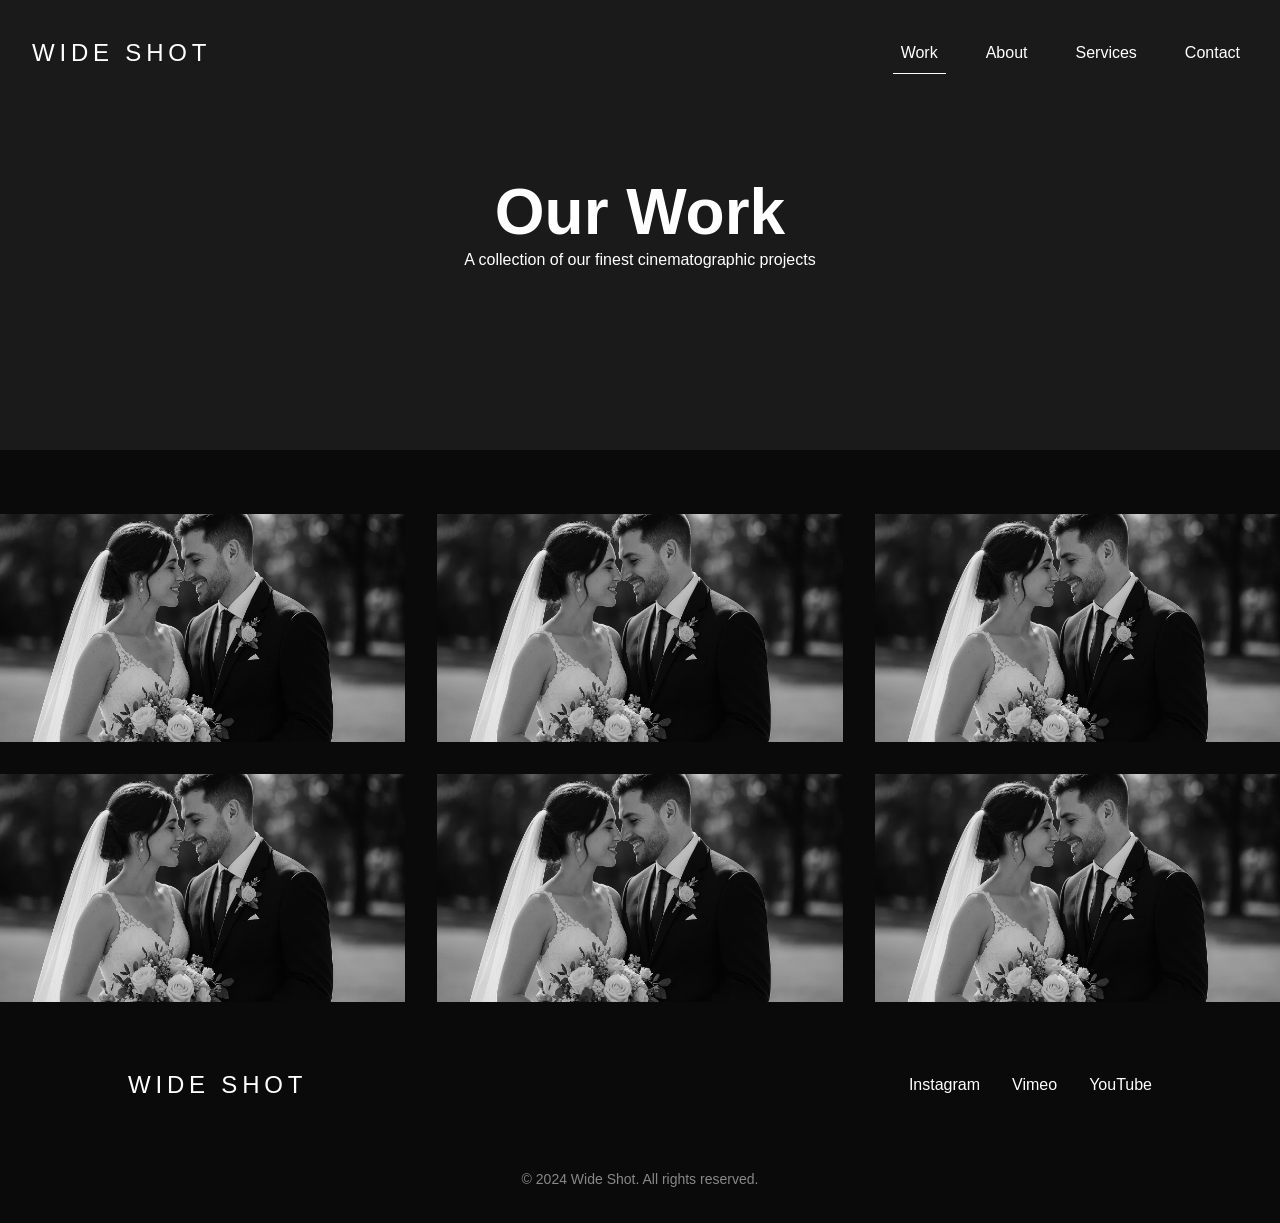
<file: pages/work.html>
<!DOCTYPE html>
<html lang="en">
<head>
    <meta charset="UTF-8">
    <meta name="viewport" content="width=device-width, initial-scale=1.0">
    <title>Our Work | Wide Shot</title>
    
    <!-- Fonts -->
    <link href="https://api.fontshare.com/v2/css?f[]=clash-display@400,700&f[]=general-sans@500,600,400&display=swap" rel="stylesheet">
    
    <!-- Libraries -->
    <link href="https://unpkg.com/aos@2.3.1/dist/aos.css" rel="stylesheet">
    
    <!-- Custom CSS -->
    <link rel="stylesheet" href="../css/style.css">
</head>
<body>
    <!-- Navigation -->
    <nav class="nav">
        <div class="nav-logo"><a href="../index.html">WIDE SHOT</a></div>
        <div class="nav-links">
            <a href="work.html" class="active">Work</a>
            <a href="about.html">About</a>
            <a href="services.html">Services</a>
            <a href="contact.html">Contact</a>
        </div>
        <div class="nav-toggle">
            <div class="line"></div>
            <div class="line"></div>
        </div>
    </nav>

    <!-- Page Header -->
    <header class="page-header">
        <h1 data-aos="fade-up">Our Work</h1>
        <p data-aos="fade-up" data-aos-delay="100">A collection of our finest cinematographic projects</p>
    </header>

    <!-- Work Grid -->
    <section class="work-grid-section">
        <div class="work-grid">
            <div class="work-item" data-aos="fade-up">
                <img src="../images/wedding.jpg" alt="Wedding Film">
                <div class="work-info">
                    <h3>Eternal Moments</h3>
                    <p>Wedding Film</p>
                </div>
            </div>
            <div class="work-item" data-aos="fade-up">
                <img src="../images/commercial.jpg" alt="Commercial">
                <div class="work-info">
                    <h3>Brand Vision</h3>
                    <p>Commercial</p>
                </div>
            </div>
            <div class="work-item" data-aos="fade-up">
                <img src="../images/documentary.jpg" alt="Documentary">
                <div class="work-info">
                    <h3>Life Stories</h3>
                    <p>Documentary</p>
                </div>
            </div>
            <div class="work-item" data-aos="fade-up">
                <img src="../images/music.jpg" alt="Music Video">
                <div class="work-info">
                    <h3>Rhythm & Visuals</h3>
                    <p>Music Video</p>
                </div>
            </div>
            <div class="work-item" data-aos="fade-up">
                <img src="../images/event.jpg" alt="Event Coverage">
                <div class="work-info">
                    <h3>Live Moments</h3>
                    <p>Event Coverage</p>
                </div>
            </div>
            <div class="work-item" data-aos="fade-up">
                <img src="../images/fashion.jpg" alt="Fashion Film">
                <div class="work-info">
                    <h3>Style in Motion</h3>
                    <p>Fashion Film</p>
                </div>
            </div>
        </div>
    </section>

    <!-- Footer -->
    <footer class="footer">
        <div class="footer-content">
            <div class="footer-logo">WIDE SHOT</div>
            <div class="footer-social">
                <a href="#" target="_blank">Instagram</a>
                <a href="#" target="_blank">Vimeo</a>
                <a href="#" target="_blank">YouTube</a>
            </div>
        </div>
        <div class="footer-bottom">
            <p>&copy; 2024 Wide Shot. All rights reserved.</p>
        </div>
    </footer>

    <!-- Scripts -->
    <script src="https://code.jquery.com/jquery-3.7.1.min.js"></script>
    <script src="https://unpkg.com/aos@2.3.1/dist/aos.js"></script>
    <script src="../js/main.js"></script>
</body>
</html>
</file>
<file: css/style.css>
/* Reset and Base Styles */
* {
    margin: 0;
    padding: 0;
    box-sizing: border-box;
}

:root {
    --primary-black: #0a0a0a;
    --secondary-black: #1a1a1a;
    --primary-white: #ffffff;
    --secondary-white: #f5f5f5;
    --accent-gray: #888888;
}

body {
    font-family: 'General Sans', sans-serif;
    background-color: var(--primary-black);
    color: var(--primary-white);
    line-height: 1.6;
    overflow-x: hidden;
}

/* Typography */
h1, h2, h3 {
    font-family: 'Clash Display', sans-serif;
    font-weight: 700;
}

h1 {
    font-size: clamp(2.5rem, 5vw, 4.5rem);
    line-height: 1.1;
}

h2 {
    font-size: clamp(2rem, 4vw, 3.5rem);
    margin-bottom: 2rem;
}

/* Loader */
.loader {
    position: fixed;
    top: 0;
    left: 0;
    width: 100%;
    height: 100%;
    background: var(--primary-black);
    display: flex;
    justify-content: center;
    align-items: center;
    z-index: 1000;
    animation: fadeOut 1s ease-in-out 2s forwards;
}

.loader-text {
    font-family: 'Clash Display', sans-serif;
    font-size: 2rem;
    letter-spacing: 0.5em;
    animation: pulse 1.5s infinite;
}

/* Navigation */
.nav {
    position: fixed;
    top: 0;
    left: 0;
    width: 100%;
    padding: 2rem;
    display: flex;
    justify-content: space-between;
    align-items: center;
    z-index: 100;
    transition: background-color 0.3s ease, padding 0.3s ease;
}

.nav.scrolled {
    background-color: rgba(10, 10, 10, 0.95);
    padding: 1.5rem 2rem;
    backdrop-filter: blur(10px);
}

.nav-logo {
    font-family: 'Clash Display', sans-serif;
    font-size: 1.5rem;
    letter-spacing: 0.2em;
}

.nav-links {
    display: flex;
    gap: 2rem;
}

.nav-links a {
    color: var(--primary-white);
    text-decoration: none;
    position: relative;
    padding: 0.5rem;
}

.nav-links a::after {
    content: '';
    position: absolute;
    bottom: 0;
    left: 0;
    width: 0;
    height: 1px;
    background: var(--primary-white);
    transition: width 0.3s ease;
}

.nav-links a:hover::after {
    width: 100%;
}

.nav-toggle {
    display: none;
    flex-direction: column;
    gap: 6px;
    cursor: pointer;
}

.nav-toggle .line {
    width: 24px;
    height: 2px;
    background: var(--primary-white);
    transition: 0.3s ease;
}

/* Hero Section */
.hero {
    height: 100vh;
    display: flex;
    flex-direction: column;
    justify-content: center;
    padding: 0 10%;
    position: relative;
}

.hero-slider {
    height: 100vh;
    position: relative;
    overflow: hidden;
}

.hero-swiper {
    width: 100%;
    height: 100%;
}

.hero-slide {
    width: 100%;
    height: 100vh;
    background-size: cover;
    background-position: center;
    background-repeat: no-repeat;
    position: relative;
    display: flex;
    align-items: center;
    padding: 0 10%;
}

.hero-slide::before {
    content: '';
    position: absolute;
    top: 0;
    left: 0;
    width: 100%;
    height: 100%;
    background: rgba(0, 0, 0, 0.4);
    z-index: 1;
}

.hero-content {
    position: relative;
    z-index: 2;
    max-width: 1200px;
}

.hero-content p {
    font-size: clamp(1rem, 2vw, 1.5rem);
    margin-top: 2rem;
    color: var(--accent-gray);
}

.hero-scroll {
    position: absolute;
    bottom: 2rem;
    left: 50%;
    transform: translateX(-50%);
    display: flex;
    flex-direction: column;
    align-items: center;
    gap: 1rem;
    opacity: 0.7;
    z-index: 10;
}

.scroll-line {
    width: 1px;
    height: 60px;
    background: var(--primary-white);
    animation: scrollLine 2s infinite;
}

/* Work Section */
.work {
    padding: 10% 5%;
}

.work-slider {
    margin-top: 4rem;
    overflow: visible;
}

.work-item {
    position: relative;
    overflow: hidden;
    aspect-ratio: 16/9;
}

.work-item img {
    width: 100%;
    height: 100%;
    object-fit: cover;
    filter: grayscale(100%);
    transition: transform 0.6s ease;
}

.work-item:hover img {
    transform: scale(1.05);
}

.work-info {
    position: absolute;
    bottom: 0;
    left: 0;
    width: 100%;
    padding: 2rem;
    background: linear-gradient(transparent, rgba(0,0,0,0.8));
    opacity: 0;
    transform: translateY(20px);
    transition: 0.4s ease;
}

.work-item:hover .work-info {
    opacity: 1;
    transform: translateY(0);
}

/* About Section */
.about {
    padding: 10% 10%;
    background: var(--secondary-black);
}

.about-content {
    max-width: 800px;
    margin: 0 auto;
}

.about-stats {
    display: grid;
    grid-template-columns: repeat(auto-fit, minmax(200px, 1fr));
    gap: 2rem;
    margin-top: 4rem;
    text-align: center;
}

.stat .number {
    font-size: 3rem;
    font-weight: 700;
    display: block;
}

.stat .label {
    color: var(--accent-gray);
    text-transform: uppercase;
    letter-spacing: 0.1em;
}

/* Services Section */
.services {
    padding: 10% 5%;
}

.services-grid {
    display: grid;
    grid-template-columns: repeat(auto-fit, minmax(250px, 1fr));
    gap: 2rem;
    margin-top: 4rem;
}

.service-card {
    background: var(--secondary-black);
    padding: 2rem;
    border-radius: 4px;
    transition: 0.3s ease;
}

.service-card:hover {
    transform: translateY(-10px);
}

.service-card h3 {
    margin-bottom: 1rem;
}

.service-card p {
    color: var(--accent-gray);
}

/* Contact Section */
.contact {
    padding: 10% 10%;
    background: var(--secondary-black);
    text-align: center;
}

.contact-form {
    max-width: 600px;
    margin: 4rem auto 0;
}

.form-group {
    position: relative;
    margin-bottom: 2rem;
}

.form-group input,
.form-group textarea {
    width: 100%;
    padding: 1rem;
    background: transparent;
    border: none;
    border-bottom: 1px solid var(--accent-gray);
    color: var(--primary-white);
    font-size: 1rem;
    transition: 0.3s ease;
}

.form-group label {
    position: absolute;
    top: 1rem;
    left: 1rem;
    color: var(--accent-gray);
    transition: 0.3s ease;
    pointer-events: none;
}

.form-group input:focus,
.form-group textarea:focus {
    border-color: var(--primary-white);
    outline: none;
}

.form-group input:focus + label,
.form-group textarea:focus + label,
.form-group input:valid + label,
.form-group textarea:valid + label {
    top: -0.5rem;
    left: 0;
    font-size: 0.875rem;
}

button {
    background: var(--primary-white);
    color: var(--primary-black);
    border: none;
    padding: 1rem 3rem;
    font-size: 1rem;
    cursor: pointer;
    transition: 0.3s ease;
}

button:hover {
    background: var(--secondary-white);
    transform: translateY(-2px);
}

/* Footer */
.footer {
    padding: 4rem 10% 2rem;
}

.footer-content {
    display: flex;
    justify-content: space-between;
    align-items: center;
    margin-bottom: 4rem;
}

.footer-logo {
    font-family: 'Clash Display', sans-serif;
    font-size: 1.5rem;
    letter-spacing: 0.2em;
}

.footer-social {
    display: flex;
    gap: 2rem;
}

.footer-social a {
    color: var(--primary-white);
    text-decoration: none;
    transition: 0.3s ease;
}

.footer-social a:hover {
    color: var(--accent-gray);
}

.footer-bottom {
    text-align: center;
    color: var(--accent-gray);
    font-size: 0.875rem;
}

/* Animations */
@keyframes fadeOut {
    from { opacity: 1; visibility: visible; }
    to { opacity: 0; visibility: hidden; }
}

@keyframes pulse {
    0% { opacity: 1; }
    50% { opacity: 0.5; }
    100% { opacity: 1; }
}

@keyframes scrollLine {
    0% { transform: scaleY(0); transform-origin: top; }
    50% { transform: scaleY(1); transform-origin: top; }
    50.1% { transform: scaleY(1); transform-origin: bottom; }
    100% { transform: scaleY(0); transform-origin: bottom; }
}

/* Media Queries */
@media (max-width: 768px) {
    .nav-links {
        display: none;
    }

    .nav-toggle {
        display: flex;
    }

    .hero {
        padding: 0 5%;
    }

    .about,
    .contact {
        padding: 15% 5%;
    }
}

/* Swiper Customization */
.swiper-pagination-bullet {
    width: 12px;
    height: 12px;
    background: var(--primary-white);
    opacity: 0.5;
}

.swiper-pagination-bullet-active {
    opacity: 1;
}

/* Page Header */
.page-header {
    height: 50vh;
    display: flex;
    flex-direction: column;
    justify-content: center;
    align-items: center;
    text-align: center;
    padding: 0 5%;
    background: var(--secondary-black);
}

/* Work Preview Section */
.work-preview {
    padding: 10% 5%;
}

.work-grid {
    display: grid;
    grid-template-columns: repeat(auto-fit, minmax(350px, 1fr));
    gap: 2rem;
    margin-top: 4rem;
}

.cta-button {
    text-align: center;
    margin-top: 4rem;
}

.button {
    display: inline-block;
    background: var(--primary-white);
    color: var(--primary-black);
    padding: 1rem 3rem;
    text-decoration: none;
    transition: 0.3s ease;
}

.button:hover {
    background: var(--secondary-white);
    transform: translateY(-2px);
}

/* Services Content */
.services-content {
    padding: 5% 10%;
}

.service-item {
    display: grid;
    grid-template-columns: 1fr 1fr;
    gap: 4rem;
    margin-bottom: 8rem;
    align-items: center;
}

.service-item:nth-child(even) {
    direction: rtl;
}

.service-item:nth-child(even) .service-details {
    direction: ltr;
}

.service-item img {
    width: 100%;
    height: 100%;
    object-fit: cover;
    filter: grayscale(100%);
}

.service-details h2 {
    margin-bottom: 1rem;
}

.service-details ul {
    list-style: none;
    margin: 2rem 0;
}

.service-details li {
    margin-bottom: 0.5rem;
    padding-left: 1.5rem;
    position: relative;
}

.service-details li::before {
    content: '';
    position: absolute;
    left: 0;
    top: 50%;
    width: 0.5rem;
    height: 0.5rem;
    background: var(--primary-white);
    transform: translateY(-50%);
}

/* Equipment Section */
.equipment-section {
    padding: 5% 10%;
    background: var(--secondary-black);
    text-align: center;
}

.equipment-grid {
    display: grid;
    grid-template-columns: repeat(auto-fit, minmax(250px, 1fr));
    gap: 2rem;
    margin-top: 4rem;
}

.equipment-item h3 {
    margin-bottom: 1rem;
}

/* Team Section */
.team-section {
    padding: 5% 0;
}

.team-grid {
    display: grid;
    grid-template-columns: repeat(auto-fit, minmax(250px, 1fr));
    gap: 2rem;
    margin-top: 4rem;
}

.team-member {
    text-align: center;
}

.team-member img {
    width: 100%;
    aspect-ratio: 1;
    object-fit: cover;
    filter: grayscale(100%);
    margin-bottom: 1.5rem;
}

.team-member h3 {
    margin-bottom: 0.5rem;
}

.team-member p {
    color: var(--accent-gray);
}

/* Values Section */
.values-section {
    padding: 5% 0;
}

.values-grid {
    display: grid;
    grid-template-columns: repeat(auto-fit, minmax(250px, 1fr));
    gap: 2rem;
    margin-top: 4rem;
}

.value-item {
    padding: 2rem;
    background: var(--secondary-black);
    text-align: center;
}

.value-item h3 {
    margin-bottom: 1rem;
}

/* Contact Grid */
.contact-content {
    padding: 5% 10%;
}

.contact-grid {
    display: grid;
    grid-template-columns: 3fr 2fr;
    gap: 4rem;
}

.contact-info {
    background: var(--secondary-black);
    padding: 2rem;
}

.info-section {
    margin-bottom: 2rem;
}

.info-section h3 {
    margin-bottom: 1rem;
}

.social-grid {
    display: grid;
    grid-template-columns: repeat(3, 1fr);
    gap: 1rem;
    margin-top: 1rem;
}

.social-item {
    display: block;
    padding: 1rem;
    text-align: center;
    color: var(--primary-white);
    text-decoration: none;
    border: 1px solid var(--accent-gray);
    transition: 0.3s ease;
}

.social-item:hover {
    background: var(--primary-white);
    color: var(--primary-black);
}

/* Map Section */
.map-section {
    padding: 5% 10%;
}

.map-container {
    width: 100%;
    height: 400px;
    overflow: hidden;
}

.map-image {
    width: 100%;
    height: 100%;
    object-fit: cover;
    filter: grayscale(100%);
}

/* Active Navigation Link */
.nav-links a.active::after {
    width: 100%;
}

/* Responsive Adjustments */
@media (max-width: 1024px) {
    .contact-grid {
        grid-template-columns: 1fr;
    }

    .service-item {
        grid-template-columns: 1fr;
        gap: 2rem;
    }

    .service-item:nth-child(even) {
        direction: ltr;
    }
}

@media (max-width: 768px) {
    .work-grid {
        grid-template-columns: 1fr;
    }

    .page-header {
        height: 40vh;
    }

    .contact-form {
        padding: 2rem;
    }
}

/* Form Select Styles */
select {
    width: 100%;
    padding: 1rem;
    background: transparent;
    border: none;
    border-bottom: 1px solid var(--accent-gray);
    color: var(--primary-white);
    font-size: 1rem;
    transition: 0.3s ease;
    appearance: none;
    cursor: pointer;
}

select:focus {
    border-color: var(--primary-white);
    outline: none;
}

select option {
    background: var(--primary-black);
    color: var(--primary-white);
}

/* Logo Link Style */
.nav-logo a {
    color: var(--primary-white);
    text-decoration: none;
}

/* Swiper Pagination Customization */
.hero-swiper .swiper-pagination {
    bottom: 40px !important;
}

.hero-swiper .swiper-pagination-bullet {
    width: 40px;
    height: 4px;
    border-radius: 0;
    background: rgba(255, 255, 255, 0.5);
    transition: 0.3s ease;
}

.hero-swiper .swiper-pagination-bullet-active {
    background: var(--primary-white);
    width: 60px;
}

/* Add transition effect for slides */
.swiper-slide-active .hero-content h1,
.swiper-slide-active .hero-content p {
    animation: slideUp 1s forwards;
}

.swiper-slide-active .hero-content h1:nth-child(2) {
    animation-delay: 0.2s;
}

.swiper-slide-active .hero-content p {
    animation-delay: 0.4s;
}

@keyframes slideUp {
    from {
        opacity: 0;
        transform: translateY(30px);
    }
    to {
        opacity: 1;
        transform: translateY(0);
    }
}
</file>
